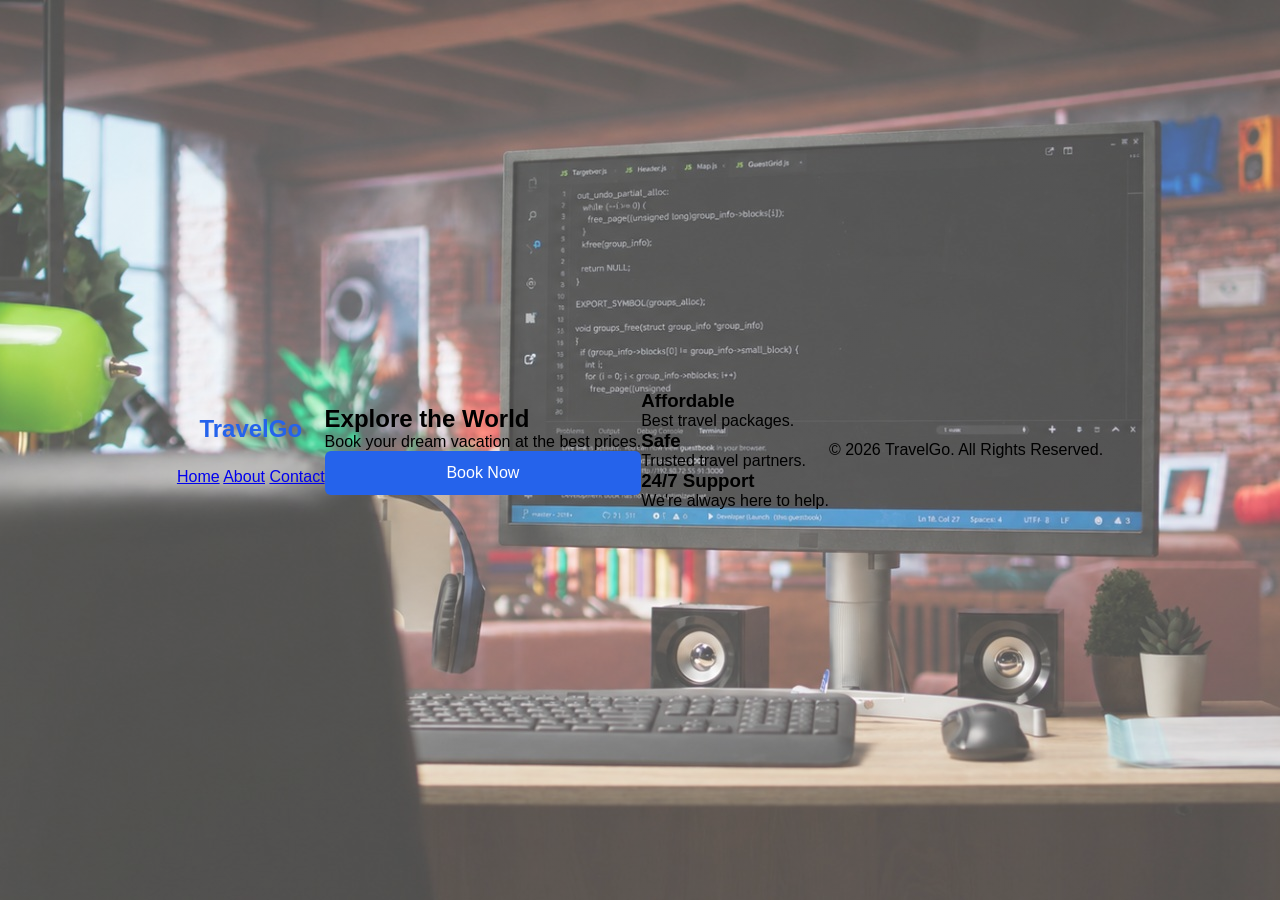
<file: index.html>
<!DOCTYPE html>
<html>
<head>
    <title>Landing Page</title>
    <link rel="stylesheet" href="style.css">
</head>
<body>

<header>
    <h2>TravelGo</h2>
    <nav>
        <a href="#">Home</a>
        <a href="#">About</a>
        <a href="#">Contact</a>
    </nav>
</header>

<section class="hero">
    <div class="content">
        <h1>Explore the World</h1>
        <p>Book your dream vacation at the best prices.</p>
        <button>Book Now</button>
    </div>
</section>

<section class="features">
    <div class="box">
        <h3>Affordable</h3>
        <p>Best travel packages.</p>
    </div>

    <div class="box">
        <h3>Safe</h3>
        <p>Trusted travel partners.</p>
    </div>

    <div class="box">
        <h3>24/7 Support</h3>
        <p>We're always here to help.</p>
    </div>
</section>

<footer>
    <p>© 2026 TravelGo. All Rights Reserved.</p>
</footer>

</body>
</html>
</file>
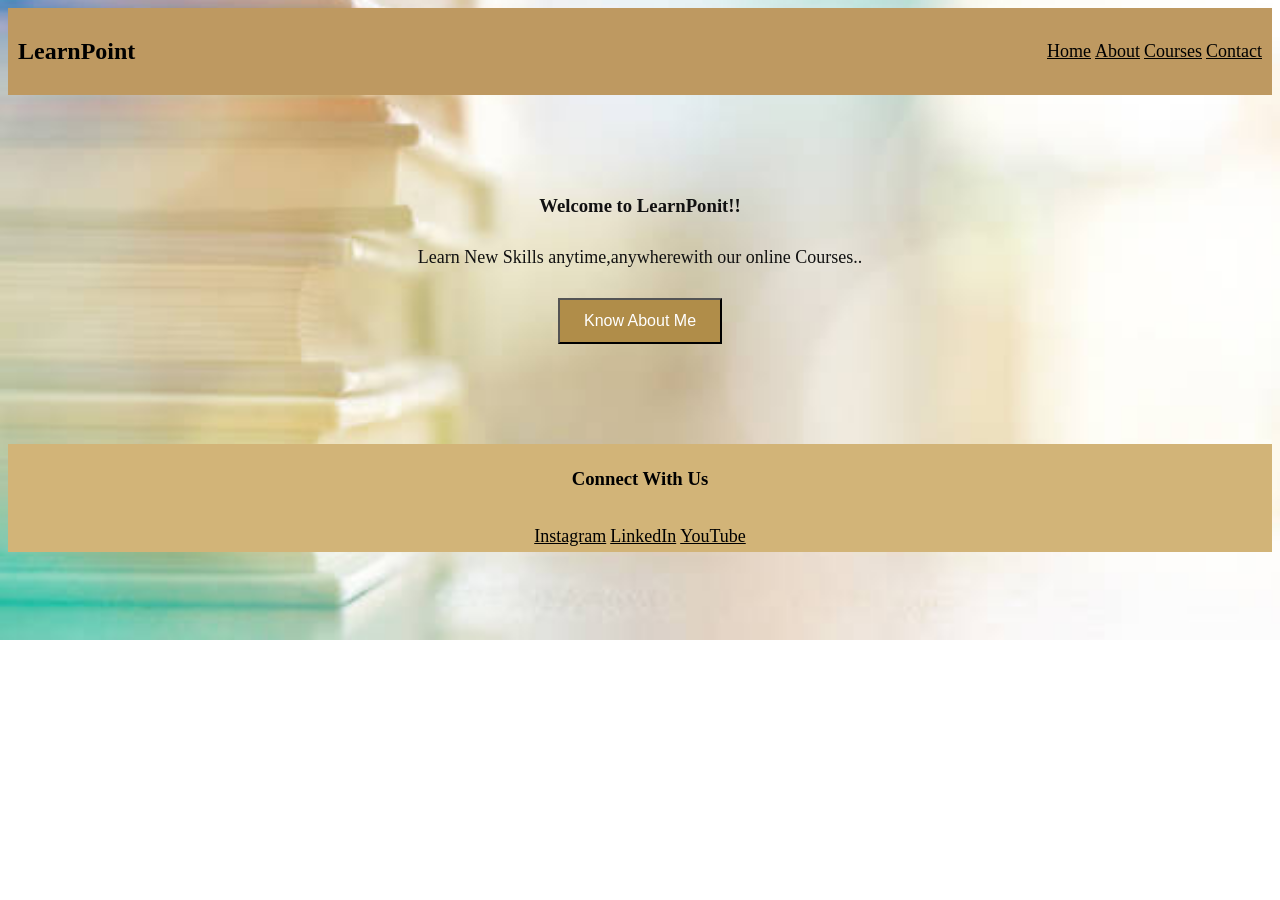
<file: home.html>
<!DOCTYPE html>
<html lang="en">

<head>
    <meta charset="UTF-8">
    <meta name="viewport" content="width=device-width, initial-scale=1.0">
    <title>Document</title>
    <link rel="stylesheet" href="style2.css">
</head>

<body>

    <header>
        <h2>LearnPoint</h2>
        <nav class="nav-links">
            <a href="home.html">Home</a>
            <a href="#">About</a>
            <a href="#">Courses</a>
            <a href="#">Contact</a>
        </nav>
    </header>
    <h3>Welcome to LearnPonit!!</h3>
    <p>Learn New Skills anytime,anywherewith our online Courses..</p>
    <button>Know About Me</button>

    <footer>
        <div class="footer-section">
            <h3>Connect With Us</h3><br>
            <a href="https://www.instagram.com">Instagram</a>
            <a href="https://www.linkedin.com">LinkedIn</a>
            <a href="https://www.youtube.com">YouTube</a>
        </div>
    </footer>

</body>

</html>
</file>
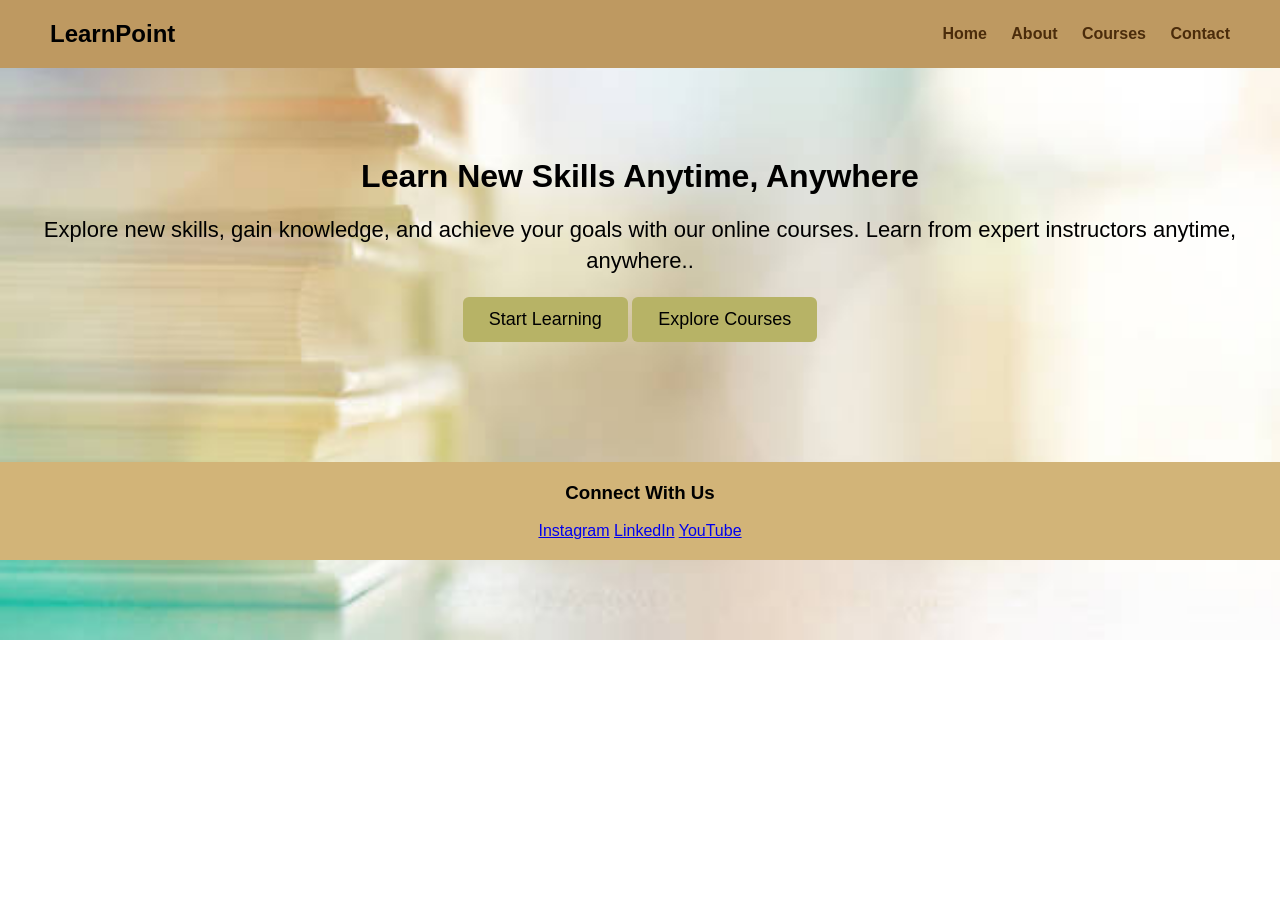
<file: index2.html>
<!DOCTYPE html>
<html lang="en">

<head>
    <meta charset="UTF-8">
    <meta name="viewport" content="width=device-width, initial-scale=1.0">
    <title>Document</title>
    <link rel="stylesheet" href="style1.css">
</head>

<body>

    <header>
        <h2>LearnPoint</h2>
        <nav class="nav-links">
            <a href="home.html">Home</a>
            <a href="#">About</a>
            <a href="#">Courses</a>
            <a href="#">Contact</a>
        </nav>
    </header>

    <section class="hero">
        <div class="content">
            <h4>Learn New Skills Anytime, Anywhere</h4>
            <p>Explore new skills, gain knowledge, and achieve your goals with our online courses.
                Learn from expert instructors anytime, anywhere..</p>

        </div>
        <div class="text-center-container">
            <button class="btn">Start Learning</button>
            <button class="btn">Explore Courses</button>
        </div>

    </section>
   
    <footer>
        <div class="footer-section">
            <h3>Connect With Us</h3><br>
            <a href="https://www.instagram.com">Instagram</a>
            <a href="https://www.linkedin.com">LinkedIn</a>
            <a href="https://www.youtube.com">YouTube</a>
        </div>
    </footer>

</body>

</html>
</file>
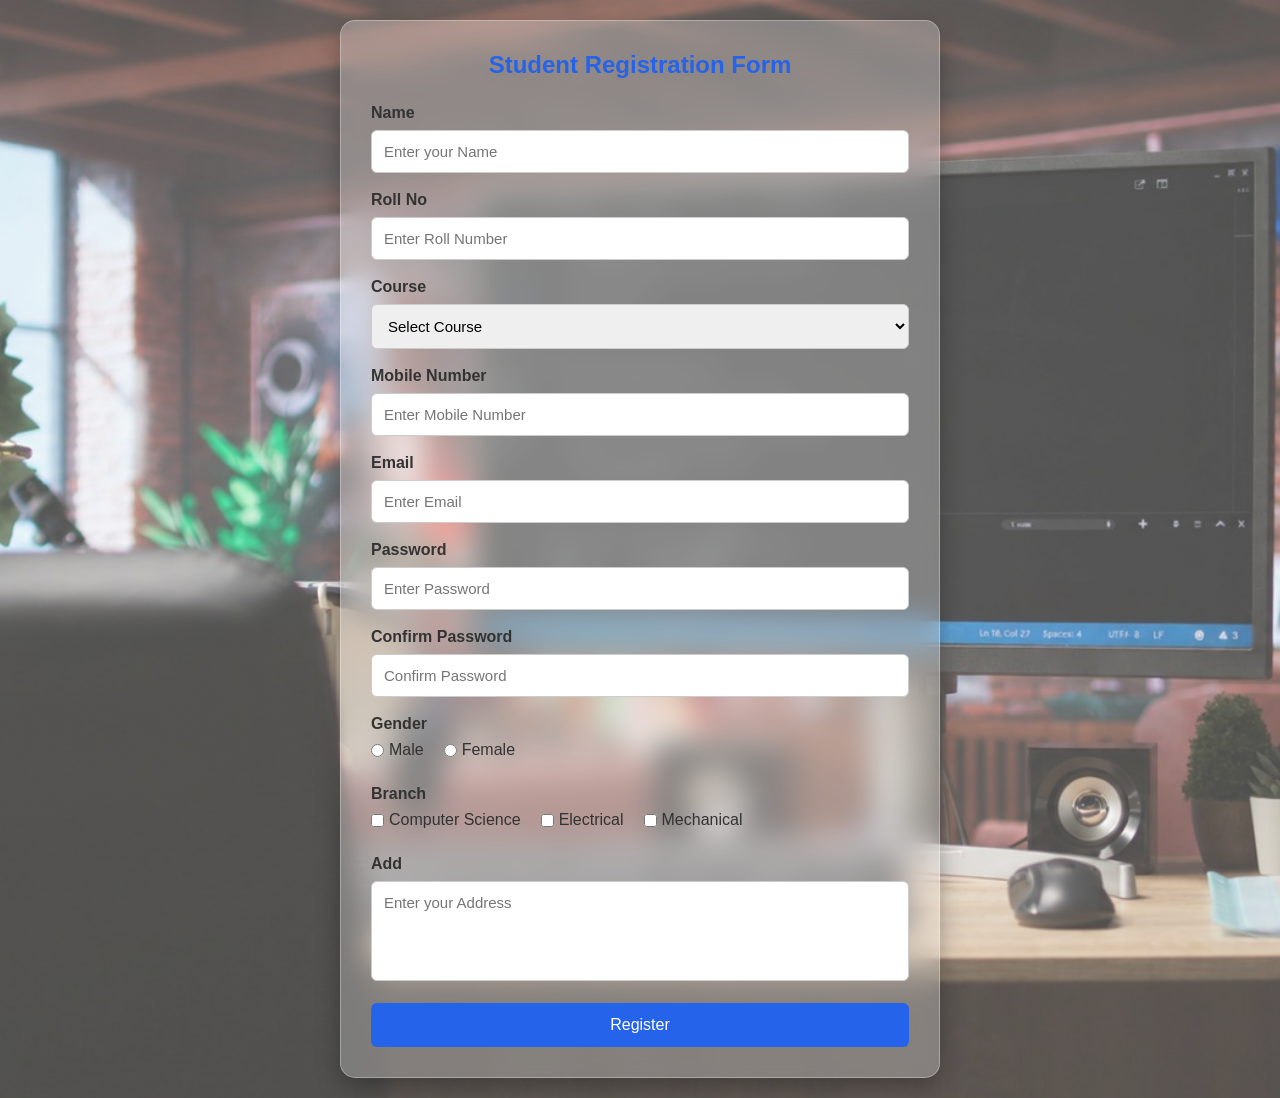
<file: indx.html>
<!DOCTYPE html>
<html lang="en">
<head>
<meta charset="UTF-8">
<meta name="viewport" content="width=device-width, initial-scale=1.0">
<title>Student Registration Form</title>

<link rel="stylesheet" href="style.css">

</head>
<body>

<div class="form-container">

<h2>Student Registration Form</h2>

<form>

<div class="form-field">
<label>Name</label>
<input type="text" placeholder="Enter your Name" required>
</div>

<div class="form-field">
<label>Roll No</label>
<input type="text" placeholder="Enter Roll Number" required>
</div>

<div class="form-field">
<label>Course</label>

<select required>
<option value="">Select Course</option>
<option>CSE</option>
<option>BCA</option>
<option>MCA</option>
</select>

</div>

<div class="form-field">
<label>Mobile Number</label>
<input type="tel" placeholder="Enter Mobile Number" maxlength="10" required>
</div>

<div class="form-field">
<label>Email</label>
<input type="email" placeholder="Enter Email" required>
</div>

<div class="form-field">
<label>Password</label>
<input type="password" id="pass" placeholder="Enter Password" required>
</div>

<div class="form-field">
<label>Confirm Password</label>
<input type="password" id="cpass" placeholder="Confirm Password" required>
</div>

<div class="form-field">

<label>Gender</label>

<div class="gender">

<label>
<input type="radio" name="gender">
Male
</label>

<label>
<input type="radio" name="gender">
Female
</label>

</div>

</div>

<div class="form-field">

<label>Branch</label>

<div class="branch">

<label>
<input type="checkbox">
Computer Science
</label>

<label>
<input type="checkbox">
Electrical
</label>

<label>
<input type="checkbox">
Mechanical
</label>

</div>

</div>

<div class="form-field">

<label>Add</label>

<textarea placeholder="Enter your Address"></textarea>

</div>

<button type="button" onclick="Register()">Register</button>

</form>

</div>

<script>

function Register(){

let pass=document.getElementById("pass").value;

let cpass=document.getElementById("cpass").value;

if(pass!=cpass){

alert("Passwords do not match!");

return;

}

alert("Registered Successfully!");

}

</script>

</body>
</html>
</file>
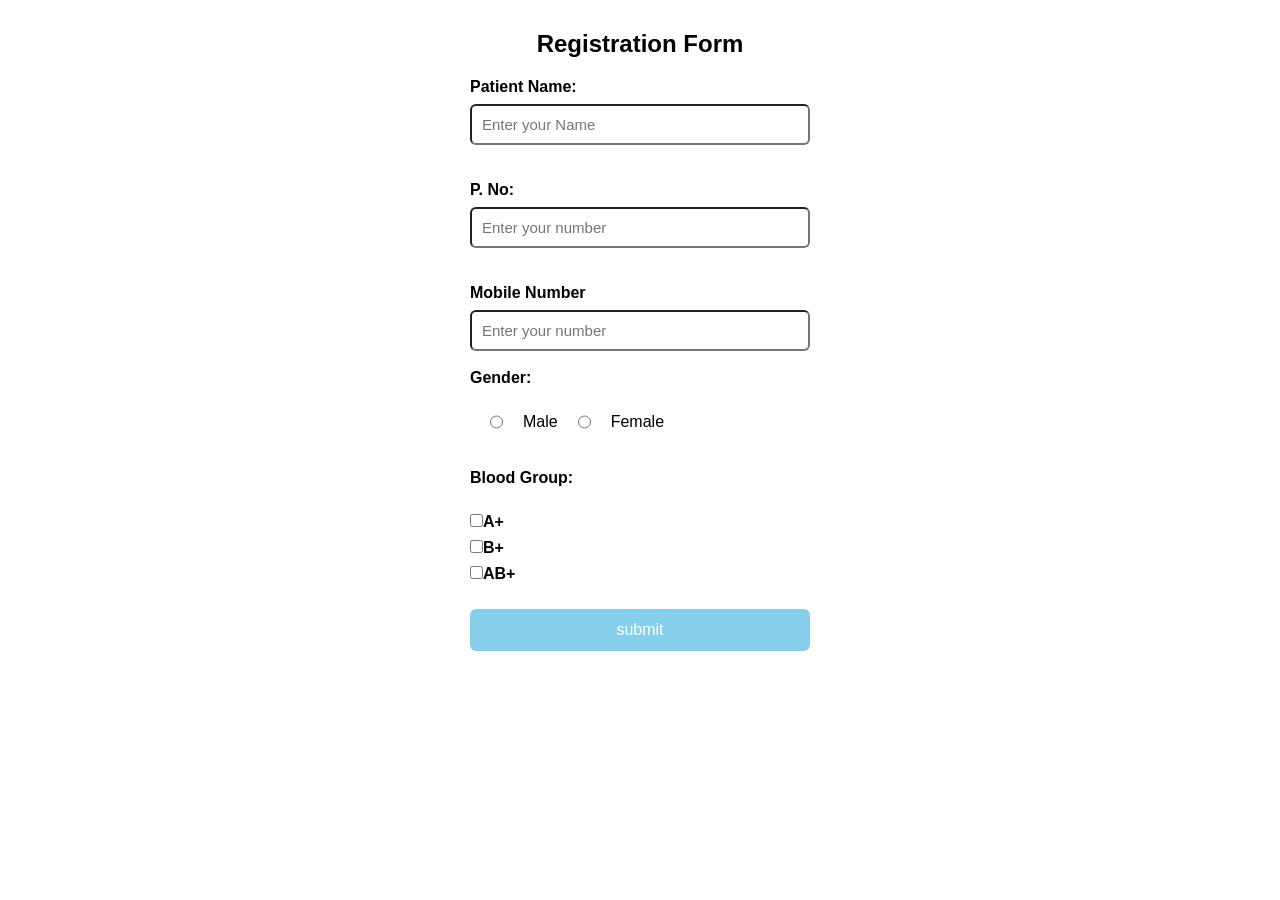
<file: new1.html>
<!DOCTYPE html>
<html lang="en">

<head>
    <meta charset="UTF-8">
    <meta name="viewport" content="width=device-width, initial-scale=1.0">
    <title>Document</title>
    <link rel="stylesheet" href="Nstyle.css">
</head>

<body>
    <form>
        <h4>Registration Form</h4>
        <label>Patient Name:</label>
        <input type="name" placeholder="Enter your Name" required><br><br>
        <label>P. No:</label>
        <input type="number" placeholder="Enter your number" required><br><br>
          <label>Mobile Number</label>
        <input type="mobile" placeholder="Enter your number">
        <label>Gender:</label><br>
        <div class="Gender"><br>
            <input type="radio" name="gender">Male
            <input type="radio" name="gender">Female
        </div><br>
        <label>Blood Group:</label><br>
        <label>
            <input type="checkbox">A+
        </label>
        <label>
            <input type="checkbox">B+
        </label>
        <label>
            <input type="checkbox">AB+
        </label>
        </div><br>
      <button>submit</button>

     


    </form>
</body>

</html>
</file>
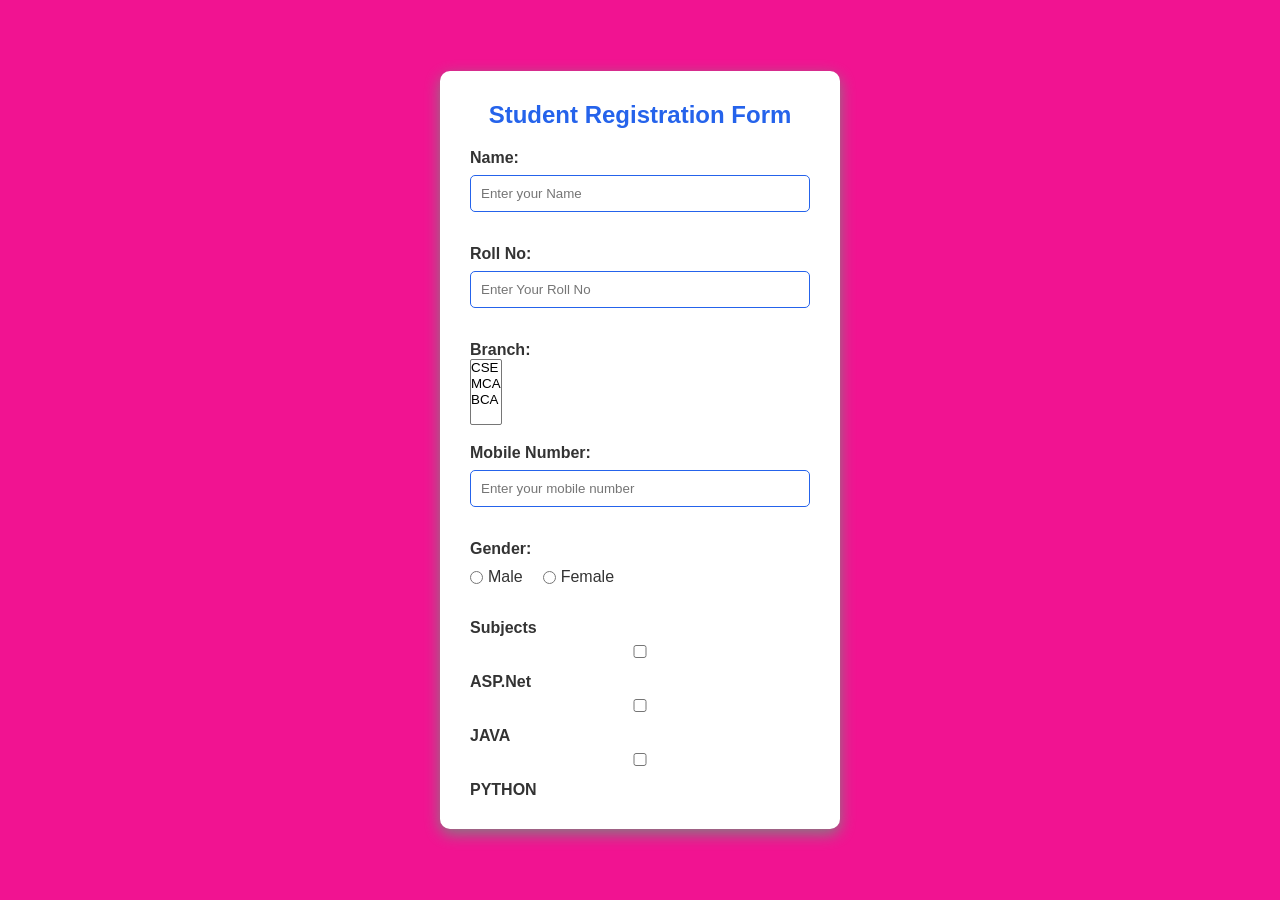
<file: Registration.html>
<!DOCTYPE html>
<html lang="en">
<head>
    <meta charset="UTF-8">
    <meta name="viewport" content="width=device-width, initial-scale=1.0">
    <title>Registration Form</title>
    <link rel="stylesheet" href="newstyle.css">
</head>
<body>
    <div class="Registration-container">
        <h2> Student Registration Form</h2>
        <form>
        <label> Name:</label>
        <input type="text" placeholder="Enter your Name" required><br><br>
        <label> Roll No:</label>
        <input type="roll no" placeholder="Enter Your Roll No"><br><br>
        <label>Branch:</label><br>
         
       <select id="branch" name="courses" multiple>
       <option value="CSE">CSE</option>
       <option value="mca">MCA</option>
       <option value="bca">BCA</option>
</select><br><br>
        <label>Mobile Number:</label>
        <input 
        type="tel" 
        placeholder="Enter your mobile number"
        pattern="[0-9]{10}"
        maxlength="10"
        required><br><br>
        <label>Gender:</label><br>
        <div class="gender">
    <label>
        <input type="radio" name="gender"> Male<br>
    </label>

    <label>
        <input type="radio" name="gender"> Female<br>
        </div>
    </label><br>
    <label>Subjects</label>
<label>
    <input type="checkbox" name="subject" value="ASP.Net">
    ASP.Net
</label>
<br>

<label>
    <input type="checkbox" name="subject" value="JAVA">
    JAVA
</label>
<br>

<label>
    <input type="checkbox" name="subject" value="PYTHON">
    PYTHON
</label>
</form>
    </div>
    
</body>
</html>
</file>
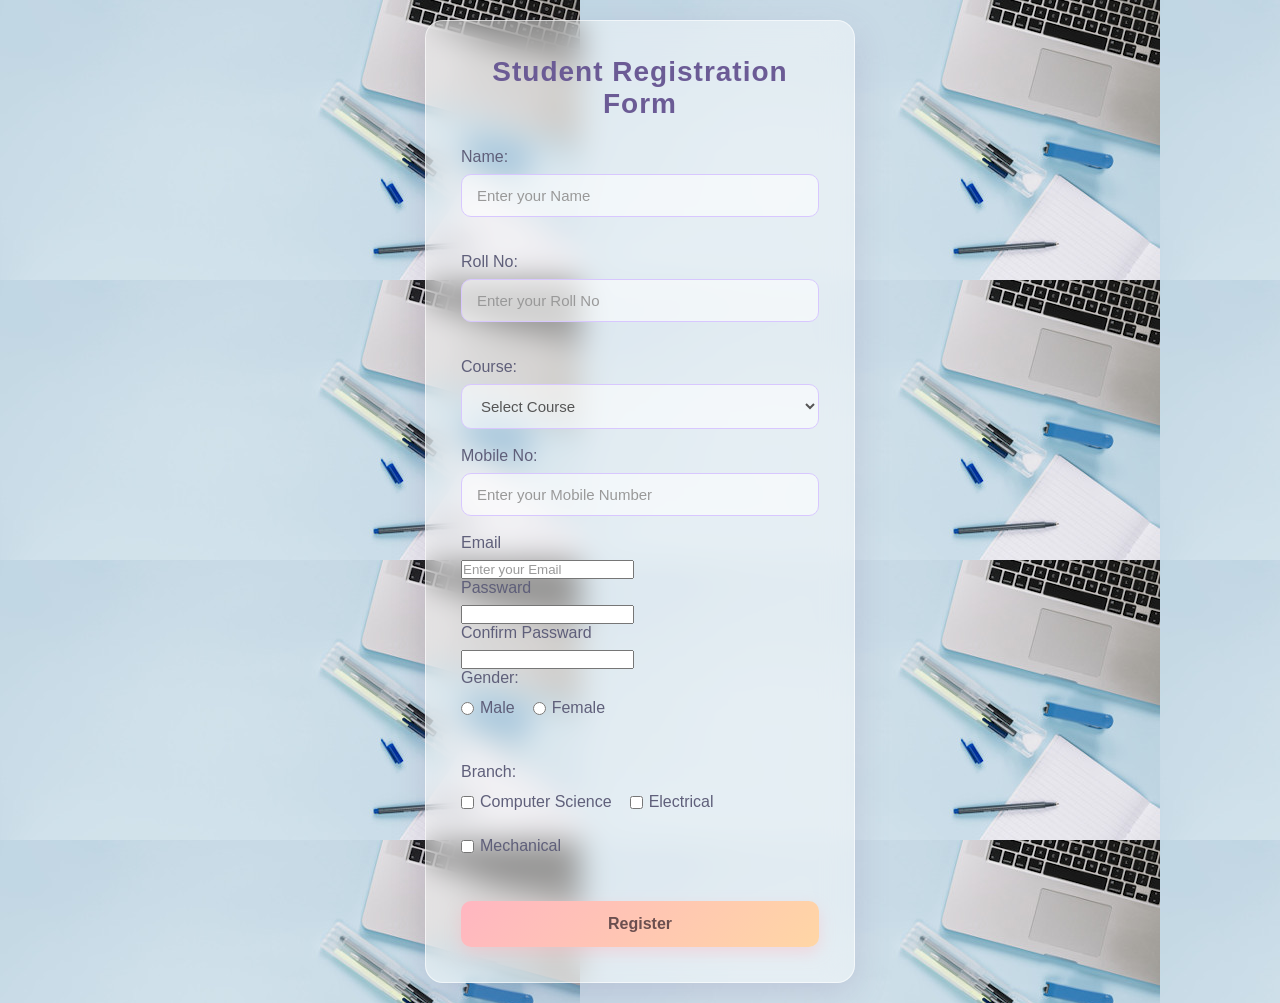
<file: student.html>
<!DOCTYPE html>
<html lang="en">
<head>
    <meta charset="UTF-8">
    <meta name="viewport" content="width=device-width, initial-scale=1.0">
    <title>Student Registration Form</title>

    <link rel="stylesheet" href="studStyle.css">
</head>
<body>

<div class="registration-container">
    <h2>Student Registration Form</h2>

    <form action="#" method="post">

        <label>Name:</label>
        <input type="text" name="name" placeholder="Enter your Name" required><br><br>

        <label>Roll No:</label>
        <input type="text" name="rollno" placeholder="Enter your Roll No" required><br><br>

        <label>Course:</label>
       <select>
  <option>Select Course</option>
  <option>CSE</option>
  <option>MCA</option>
  <option>BCA</option>
</select>

        <label>Mobile No:</label>
        <input type="tel"
               name="mobile"
               placeholder="Enter your Mobile Number"
               pattern="[0-9]{10}"
               maxlength="10"
               required><br>
        <label>Email</label>
        <input type="email" placeholder="Enter your Email"><br>
        <label>Passward</label>
        <input type="password" id="Passward"required><br>
        <label>Confirm Passward</label>
        <input type="password" id="confirm" required><br>
        <label>Gender:</label>
        <div class="gender">
            <label><input type="radio" name="gender" value="Male"> Male</label>
            <label><input type="radio" name="gender" value="Female"> Female</label>
        </div><br>

        <label>Branch:</label>
        <div class="branch">
            <label><input type="checkbox" name="branch[]" value="Computer Science">Computer Science</label>
            <label><input type="checkbox" name="branch[]" value=" Electrical"> Electrical</label>
            <label><input type="checkbox" name="branch[]" value="Mechanical"> Mechanical</label>
        </div><br>

        <button type="submit">Register</button>

    </form>

</div>

</body>
</html>
</file>
<file: style.css>
* {
    margin: 0;
    padding: 0;
    box-sizing: border-box;
    font-family: Arial, Helvetica, sans-serif;
}


body {
    background: linear-gradient(rgba(255,255,255,0.3), rgba(255,255,255,0.3)),
                url("images/back1.jpeg");
    background-size: cover;
    background-position: center;
    background-repeat: no-repeat;
    min-height: 100vh;

    display: flex;
    justify-content: center;
    align-items: center;
    padding: 20px;
}


.form-container {
    width: 100%;
    max-width: 600px;
    background: rgba(255,255,255,0.25);
    border: 1px solid rgba(255,255,255,0.3);
    backdrop-filter: blur(15px);
    -webkit-backdrop-filter: blur(15px);
    padding: 30px;
    border-radius: 15px;
    box-shadow: 0 8px 25px rgba(0,0,0,0.3);
}
h2 {
    text-align: center;
    margin-bottom: 25px;
    color: #2563eb;
}


.form-field {
    margin-bottom: 18px;
}

.form-field label {
    display: block;
    margin-bottom: 8px;
    font-weight: bold;
    color: #333;
}


input,
select,
textarea {
    width: 100%;
    padding: 12px;
    border: 1px solid #ccc;
    border-radius: 6px;
    font-size: 15px;
    outline: none;
}

input:focus,
select:focus,
textarea:focus {
    border-color: #2563eb;
}


textarea {
    height: 100px;
    resize: none;
}
.gender {
    display: flex;
    gap: 20px;
    flex-wrap: wrap;
    margin-top: 8px;
}

.gender label {
    display: flex;
    align-items: center;
    gap: 5px;
    font-weight: normal;
}

.gender input {
    width: auto;
}

/* Branch */
.branch {
    display: flex;
    gap: 20px;
    flex-wrap: wrap;
    margin-top: 8px;
}

.branch label {
    display: flex;
    align-items: center;
    gap: 5px;
    font-weight: normal;
}

.branch input {
    width: auto;
}

/* Button */
button {
    width: 100%;
    padding: 13px;
    background: #2563eb;
    color: white;
    border: none;
    border-radius: 6px;
    font-size: 16px;
    cursor: pointer;
    transition: 0.3s;
}

button:hover {
    background: #1d4ed8;
}


@media (max-width:768px) {

    .form-container {
        max-width: 90%;
        padding: 25px;
    }

    h2 {
        font-size: 28px;
    }

}


@media (max-width:425px) {

    body {
        padding: 15px;
    }

    .form-container {
        width: 100%;
        padding: 20px;
    }

    h2 {
        font-size: 24px;
    }

    input,
    select,
    textarea {
        font-size: 14px;
        padding: 10px;
    }

    button {
        font-size: 15px;
        padding: 12px;
    }

    .gender,
    .branch {
        flex-direction: column;
        gap: 10px;
    }

}


@media (max-width:320px) {

    body {
        padding: 10px;
    }

    .form-container {
        width: 100%;
        padding: 15px;
    }

    h2 {
        font-size: 20px;
    }

    .form-field label {
        font-size: 14px;
    }

    input,
    select,
    textarea {
        font-size: 13px;
        padding: 8px;
    }

    button {
        font-size: 14px;
        padding: 10px;
    }

    .gender,
    .branch {
        flex-direction: column;
        gap: 8px;
    }
}
</file>
<file: style2.css>
body {
    background-image: url(images/blur.jpg);
    color: #2c1b10;
    text-align: center;
     background-repeat: no-repeat;
    background-size: cover;
    background-position: center;
    color: #111;
  
}
header {
    display: flex;
    justify-content: space-between;
    align-items: center;
    background-color: rgb(190, 153, 97);
    color: black; 
    margin-bottom: 100px;
    padding: 10px;

}
h1 {
    font-size: 36px;
    margin-bottom: 10px;
}

a {
    color:black;
    font-size: 18px;
}


p {
    font-size: 18px;
    margin: 30px 0;
}

button {
    background-color: #b08d49;
    color: white;
    font-size: 16px;
    padding: 12px 24px;

}
footer {
    text-align: center;
    background:#d2b478;
    color: black;
    padding: 5px;
    margin-top: 100px;
}


@media (max-width: 600px) {
    header {
        flex-direction: column;
        gap: 10px;
        padding: 15px;
    }

    .hero h4 {
        font-size: 24px;
    }

    .hero p {
        font-size: 18px;
    }

    .btn-container {
        flex-direction: column;
        gap: 12px;
    }

    button {
        width: 80%;
        max-width: 280px;
        font-size: 16px;
    }
}
</file>
<file: style1.css>
* {
    margin: 0;
    padding: 0;
    box-sizing: border-box;
}

body {
    font-family: Arial, sans-serif;
    background-image: url(images/blur.jpg);
    background-repeat: no-repeat;
    background-size: cover;
    background-position: center;
    color: #111;
}

header {
    display: flex;
    justify-content: space-between;
    align-items: center;
    background-color: rgb(190, 153, 97);
    color: black; 
    padding: 20px 50px;
}

nav a {
    margin-left: 20px;
    text-decoration: none;
    color: #4b2c0b;
    font-weight: bold;
}

.hero {
    display: flex;
    flex-direction: column;
    align-items: center;
    justify-content: center;
    text-align: center;
    color: black;
    padding: 80px 20px;
    background: transparent;
}

.hero h4 {
    font-size: 32px;
    margin-top: 10px;
}

.hero p {
    margin: 20px 0;
    font-size: 22px;
    line-height: 1.4;
}

.btn-container {
    display: flex;
    justify-content: center;
    gap: 20px;
    margin-top: 10px;
}

button {
    background: #b7b366;
    color: black;
    font-size: 18px;
    padding: 12px 26px;
    border-radius: 6px;
    border: none;
    cursor: pointer;
}

footer {
    text-align: center;
    background:#d2b478;
    color: black;
    padding: 20px;
    margin-top: 40px;
}

@media (max-width: 600px) {
    header {
        flex-direction: column;
        gap: 10px;
        padding: 15px;
    }

    .hero h4 {
        font-size: 24px;
    }

    .hero p {
        font-size: 18px;
    }

    .btn-container {
        flex-direction: column;
        gap: 12px;
    }

    button {
        width: 80%;
        max-width: 280px;
        font-size: 16px;
    }
}
</file>
<file: Nstyle.css>
* {
    margin: 0;
    padding: 0;
    box-sizing: border-box;
}

body {
    font-family: Arial, Helvetica, sans-serif;
    display: flex;
    justify-content: center;
    align-items: center;
 
}


form {
    background:white;
    width: 400px;
    padding: 30px;
    border-radius: 12px;
  
}

h4 {
    text-align: center;
    margin-bottom: 20px;
    color:black;
    font-size: 24px;
}


label {
    display: block;
    margin-bottom: 8px;
    font-weight: bold;
    color:black;
}

input[type="text"],
input[type="number"],
input[type="name"], 
input[type="Mobile"]
{
    width: 100%;
    padding: 10px;
    margin-bottom: 18px;
    border:1 px pink;
    border-radius: 6px;
    font-size: 15px;
    outline: none;
    transition: 0.3s;
}


input:focus {
    border-color:blue;
  
}

.Gender {
    display: flex;
    gap: 20px;
    margin-bottom: 20px;
}

.Gender label {
    display: flex;
    align-items: center;
    gap: 5px;
    font-weight: normal;
}

.blood-group {
    display: flex;
    flex-wrap: wrap;
    gap: 15px;
    margin: 15px 0 20px;
}

.blood-group label {
    display: flex;
    align-items: center;
    gap: 5px;
    font-weight: normal;
}


button {
    width: 100%;
    padding: 12px;
    background:skyblue;
    color: white;
    border: none;
    border-radius: 6px;
    font-size: 16px;
    
}

button:hover {
    background:purple;
}
</file>
<file: newstyle.css>
* {
    margin: 0;
    padding: 0;
    box-sizing: border-box;
    font-family: Arial, sans-serif;
}

body {
    background: #f11391; /* Light Pink */
    display: flex;
    justify-content: center;
    align-items: center;
    min-height: 100vh;
}

.Registration-container {
    background: white;
    width: 400px;
    padding: 30px;
    border-radius: 10px;
    box-shadow: 0 5px 15px gray;
}

h2 {
    text-align: center;
    color: #2563eb; /* Blue heading */
    margin-bottom: 20px;
}

label {
    font-weight: bold;
    color: #333;
}

input {
    width: 100%;
    padding: 10px;
    margin: 8px 0 15px;
    border: 1px solid #2563eb; /* Blue border */
    border-radius: 5px;
}

input:focus {
    border: 2px solid #ec4899;
    outline: none;
}

/* Gender alignment */
.gender {
    display: flex;
    gap: 20px;
    margin: 10px 0 15px;
}

.gender label {
    display: flex;
    align-items: center;
    gap: 5px;
    font-weight: normal;
}

.gender input {
    width: auto;
    margin: 0;
}

button {
    width: 100%;
    padding: 10px;
    background: #ec4899; /* Pink button */
    color: white;
    border: none;
    border-radius: 5px;
    font-weight: bold;
    cursor: pointer;
}

button:hover {
    background: #2563eb; /* Blue hover */
}
</file>
<file: studStyle.css>
/* Reset */
* {
    margin: 0;
    padding: 0;
    box-sizing: border-box;
}

/* Body */
body {
    font-family: "Poppins", sans-serif;
    background-image: url("Audit-Notice-Templates.jpg");
    display: flex;
    justify-content: center;
    align-items: center;
    min-height: 100vh;
    padding: 20px;
}

/* Form Container */
.registration-container {
    width: 430px;
    padding: 35px;
    background: rgba(255, 255, 255, 0.45);
    backdrop-filter: blur(15px);
    -webkit-backdrop-filter: blur(15px);
    border-radius: 18px;
    border: 1px solid rgba(255, 255, 255, 0.6);
    box-shadow: 0 12px 35px rgba(120, 100, 150, 0.2);
}

/* Heading */
.registration-container h2 {
    text-align: center;
    color: #6b5b95;
    font-size: 28px;
    margin-bottom: 28px;
    letter-spacing: 1px;
}

/* Labels */
label {
    display: block;
    color: #5f5f7a;
    font-weight: 500;
    margin-bottom: 8px;
}

/* Input Fields */
input[type="text"],
input[type="tel"],
select {
    width: 100%;
    padding: 12px 15px;
    border: 1px solid #d8c7ff;
    border-radius: 10px;
    background: rgba(255, 255, 255, 0.55);
    color: #555;
    font-size: 15px;
    margin-bottom: 18px;
    transition: 0.3s ease;
}

/* Placeholder */
input::placeholder {
    color: #999;
}

/* Dropdown */
select {
    color: #555;
}

select option {
    color: #555;
}

/* Focus Effect */
input:focus,
select:focus {
    outline: none;
    border-color: #a8dadc;
    box-shadow: 0 0 12px rgba(168, 218, 220, 0.8);
    background: rgba(255, 255, 255, 0.8);
}

/* Radio & Checkbox Groups */
.gender,
.branch {
    display: flex;
    gap: 18px;
    margin: 12px 0 20px;
    flex-wrap: wrap;
}

.gender label,
.branch label {
    display: flex;
    align-items: center;
    gap: 6px;
    color: #5f5f7a;
    font-weight: 400;
}

/* Radio & Checkbox */
input[type="radio"],
input[type="checkbox"] {
    accent-color: #ff9a9e;
}

/* Button */
button {
    width: 100%;
    padding: 14px;
    border: none;
    border-radius: 10px;
    background: linear-gradient(135deg, #ffb6c1, #ffd6a5);
    color: #6b4f4f;
    font-size: 16px;
    font-weight: 600;
    cursor: pointer;
    transition: all 0.35s ease;
    box-shadow: 0 6px 15px rgba(255, 182, 193, 0.4);
}

/* Hover */
button:hover {
    transform: translateY(-3px);
    background: linear-gradient(135deg, #cdb4db, #ffc8dd);
    box-shadow: 0 10px 25px rgba(205, 180, 219, 0.5);
}

/* Responsive */
@media (max-width: 480px) {
    .registration-container {
        width: 100%;
        padding: 25px;
    }

    .gender,
    .branch {
        flex-direction: column;
        gap: 10px;
    }
}
</file>
